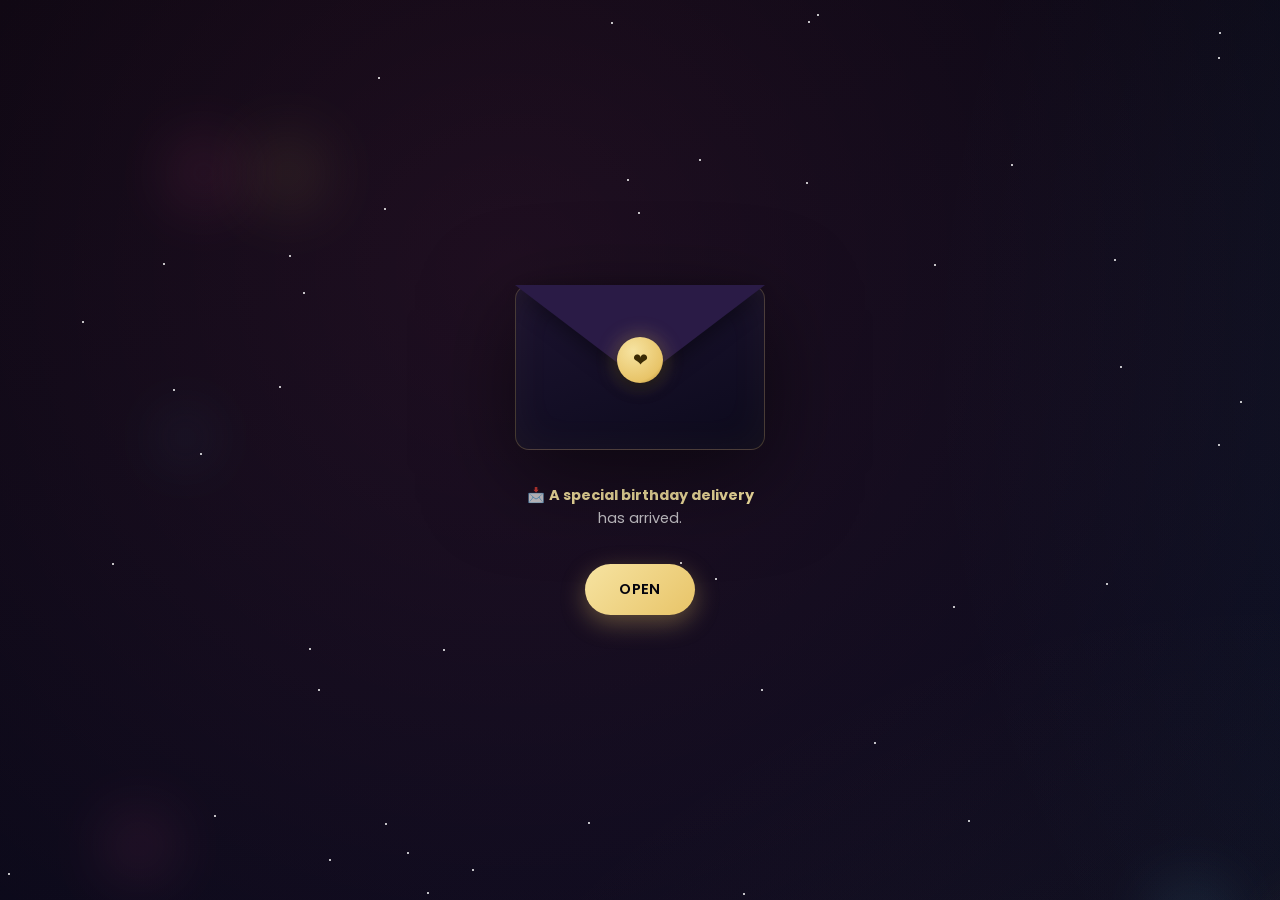
<file: index.html>
<!DOCTYPE html>
<html lang="en">
<head>
<meta charset="UTF-8">
<meta name="viewport" content="width=device-width, initial-scale=1.0, maximum-scale=1.0, user-scalable=no, viewport-fit=cover">
<title>Happy Birthday</title>
<link rel="preconnect" href="https://fonts.googleapis.com">
<link rel="preconnect" href="https://fonts.gstatic.com" crossorigin>
<link href="https://fonts.googleapis.com/css2?family=Playfair+Display:wght@600;700;800&family=Poppins:wght@300;400;500;600;700&display=swap" rel="stylesheet">
<link rel="stylesheet" href="style.css">
</head>
<body>

<div id="ambient"></div>
<canvas id="fx-canvas"></canvas>

<!-- ================= ENVELOPE ================= -->
<section class="screen active" id="screen-envelope">
  <div class="env-wrap">
    <div class="envelope" id="envelope">
      <div class="env-letter"></div>
      <div class="env-body"></div>
      <div class="env-flap"></div>
      <div class="env-seal">❤</div>
    </div>
    <p class="env-caption">📩 <b>A special birthday delivery</b><br>has arrived.</p>
    <button class="btn glow-pulse" id="openBtn">OPEN</button>
  </div>
</section>

<!-- ================= 1. WELCOME ================= -->
<section class="screen" id="screen-1">
  <div class="glass mini-box">
    <div class="eyebrow">🎉 Welcome</div>
    <h2 class="mini-title"> Happy Birthday GODA </h2>
    <p class="joke-line">You have successfully survived another year without getting arrested. That's impressive. 🎉</p>
    <p class="joke-line"><b style="color:var(--gold2)">Breaking News 📰</b><br>Scientists have confirmed that you're officially Gayest Person on Earth</p>
    <p class="joke-line"><b style="color:var(--gold2)">System Notification</b><br>Birthday mode has been activated. Cake cravings increased by 1000%.</p>
    <button class="btn nav-btn" data-next="screen-2">Continue →</button>
  </div>
</section>

<!-- ================= 2. SYSTEM UPDATE ================= -->
<section class="screen" id="screen-2">
  <div class="glass mini-box">
    <div class="eyebrow">💻 System Update</div>
    <h2 class="mini-title">Installing Birthday Update…</h2>
    <div class="bar-track" style="margin-bottom:22px;"><div class="bar-fill" id="progressFill" style="transition:width 2.2s cubic-bezier(.2,.7,.2,1);"></div></div>
    <div class="stat-row seq"><span>✔ Age Updated</span><span>+1</span></div>
    <div class="stat-row seq"><span>✔ Patience </span><span>Reduced</span></div>
    <div class="stat-row seq"><span>✔ Responsibilities Increased</span><span>100%</span></div>
    <div class="stat-row seq"><span>✔ Sleep Schedule </span><span>Corrupted</span></div>
    <div class="stat-row seq"><span>✔ Random Back Pain </span><span>Installed</span></div>
    <p class="joke-line" style="margin-top:12px;text-align:center;">😂😂😂</p>
    <button class="btn auto-btn" id="screen-2-continue" data-next="screen-stats">Continue →</button>
  </div>
</section>

<!-- ================= 3. FUNNY STATS ================= -->
<section class="screen" id="screen-stats">
  <div class="glass mini-box">
    <div class="eyebrow">📊 Funny Stats</div>
    <h2 class="mini-title">Life Meter Scan</h2>
    <div class="bar-row"><div class="bar-label"><span>Cake Capacity</span><span>100%</span></div><div class="bar-track"><div class="bar-fill" data-pct="100"></div></div></div>
    <div class="bar-row"><div class="bar-label"><span>Wallet</span><span>20%</span></div><div class="bar-track"><div class="bar-fill" data-pct="20"></div></div></div>
    <div class="bar-row"><div class="bar-label"><span>Energy</span><span>40%</span></div><div class="bar-track"><div class="bar-fill" data-pct="40"></div></div></div>
    <div class="bar-row"><div class="bar-label"><span>Confidence</span><span>999%</span></div><div class="bar-track"><div class="bar-fill" data-pct="100"></div></div></div>
    <div class="bar-row"><div class="bar-label"><span>Brain During Exams</span><span>5%</span></div><div class="bar-track"><div class="bar-fill" data-pct="5"></div></div></div>
     <div class="bar-row"><div class="bar-label"><span>Brain During PUBG </span><span>100%</span></div><div class="bar-track"><div class="bar-fill" data-pct="100"></div></div></div>
    <button class="btn auto-btn" id="screen-stats-continue" data-next="screen-3">Continue →</button>
  </div>
</section>

<!-- ================= 4. ACHIEVEMENTS ================= -->
<section class="screen" id="screen-3">
  <div class="glass mini-box">
    <div class="eyebrow">🏆 Achievements</div>
    <h2 class="mini-title">Unlocked</h2>
    <div class="badge seq"><div class="badge-icon">🍕</div><div class="badge-text">Professional Food Destroyer</div></div>
    <div class="badge seq"><div class="badge-icon">📱</div><div class="badge-text">Certified Late Replier</div></div>
    <div class="badge seq"><div class="badge-icon">✊🏾</div><div class="badge-text">King of "5 Times a Day"</div></div>
    <div class="badge seq"><div class="badge-icon">💬</div><div class="badge-text">Master of Ignoring Messages</div></div>
    <div class="badge seq"><div class="badge-icon">😴</div><div class="badge-text">Olympic Gold Medalist in Sleeping</div></div>
    <div class="badge seq"><div class="badge-icon">🏳️‍🌈</div><div class="badge-text">official Member of LGBTQ+ community</div></div>
    <div class="badge seq"><div class="badge-icon">🧑‍🤝‍🧑</div><div class="badge-text">Unlimited Body count</div></div>
    <div class="badge seq"><div class="badge-icon">🎮</div><div class="badge-text">PUBG Master 😂</div></div>
    <button class="btn auto-btn" id="screen-3-continue" data-next="screen-warning">Continue →</button>
  </div>
</section>

<!-- ================= 5. FAKE WARNING ================= -->
<section class="screen" id="screen-warning">
  <div class="glass mini-box">
    <div class="eyebrow">😂 Warning</div>
    <h2 class="mini-title">⚠ WARNING</h2>
    <div class="term">
      <div class="line">Too much cake may cause:</div>
      <div class="line ok">• Unlimited happiness</div>
      <div class="line ok">• Sleepiness</div>
      <div class="line bad">• Zero diet tomorrow</div>
      <div class="line bad">• Financial damage to friends</div>
    </div>
    <button class="btn nav-btn" style="margin-top:20px;" data-next="screen-dna">Continue →</button>
  </div>
</section>

<!-- ================= 6. GIFT DNA SCAN ================= -->
<section class="screen" id="screen-dna">
  <div class="glass mini-box">
    <div class="eyebrow">🎁 Gift Box</div>
    <h2 class="mini-title" id="screen-dna-loader">Scanning Birthday BOY DNA…</h2>
    <div class="check-row seq true">✔ Loves Free Food</div>
    <div class="check-row seq true">✔ Accepts Expensive Gifts</div>
    <div class="check-row seq true">✔ Loves Cakes Boys 🍑</div>
    <p class="joke-line" style="text-align:center;margin-top:6px;">😂😂😂</p>
    <button class="btn auto-btn" id="screen-dna-continue" data-next="screen-terms">Continue →</button>
  </div>
</section>

<!-- ================= 7. FAKE TERMS ================= -->
<section class="screen" id="screen-terms">
  <div class="glass mini-box">
    <div class="eyebrow">🤣 Terms & Conditions</div>
    <h2 class="mini-title">Before opening your gift</h2>
    <p class="joke-line">You agree that:</p>
    <div class="check-row">☑ You will share the cake.</div>
    <div class="check-row">☑ You will reply to birthday wishes.</div>
    <div class="check-row">☑ You will not disappear after eating.</div>
    <div class="check-row">☑ You owe your friends one treat.</div>
    <button class="btn nav-btn" style="margin-top:18px;" data-next="screen-maturity">I Agree →</button>
  </div>
</section>
<!-- ================= 8. FAKE LOADING - MATURITY ================= -->
<section class="screen" id="screen-maturity">
  <div class="glass mini-box">
    <div class="eyebrow">📱 Loading</div>
    <h2 class="mini-title">Searching for Maturity…</h2>
    <div class="loader-pct" id="screen-maturity-pct">0%</div>
    <div class="loader-text seq" id="screen-maturity-result" style="margin-top:12px;">❌ Error. No maturity found.<br><span style="opacity:0.8;">🤣🤣🤣</span></div>
    <button class="btn auto-btn" id="screen-maturity-continue" data-next="screen-ai">Continue →</button>
  </div>
</section>
<!-- ================= 9. AI SCAN ================= -->
<section class="screen" id="screen-ai">
  <div class="glass mini-box">
    <div class="eyebrow">🤖 AI Scan</div>
    <h2 class="mini-title">Running AI Analysis…</h2>
    <div class="stat-row seq"><span>Favorite Hobby</span><span>Sleeping 😴</span></div>
    <div class="stat-row seq"><span>Second Hobby</span><span>PUBG 🎮</span></div>
    <div class="stat-row seq"><span>Third Hobby</span><span>Ignoring Messages 📱</span></div>
    <div class="stat-row seq"><span>Fourth Hobby</span><span>Chohar Baziii 🏳️‍🌈😂</span></div>
    <button class="btn auto-btn" id="screen-ai-continue" data-next="screen-iq">Continue →</button>
  </div>
</section>

<!-- ================= 10. INTELLIGENCE TEST ================= -->
<section class="screen" id="screen-iq">
  <div class="glass mini-box">
    <div class="eyebrow">🧠 Intelligence Test</div>
    <h2 class="mini-title">IQ Scan Complete</h2>
    <div class="bar-row"><div class="bar-label"><span>Common Sense</span><span></span></div><div class="bar-track"><div class="bar-fill" data-pct="60"></div></div></div>
    <div class="bar-row"><div class="bar-label"><span>Gaming Skills</span><span></span></div><div class="bar-track"><div class="bar-fill" data-pct="10"></div></div></div>
    <div class="bar-row"><div class="bar-label"><span>Making Excuses</span><span></span></div><div class="bar-track"><div class="bar-fill" data-pct="100"></div></div></div>
    <p class="joke-line" style="text-align:center;margin-top:6px;">😂😂😂</p>
    <button class="btn auto-btn" id="screen-iq-continue" data-next="screen-finance">Continue →</button>
  </div>
</section>

<!-- ================= 11. FINANCIAL REPORT ================= -->
<section class="screen" id="screen-finance">
  <div class="glass mini-box">
    <div class="eyebrow">💰 Financial Report</div>
    <h2 class="mini-title">Bank Balance</h2>
    <div class="loader-text" id="screen-finance-loading">Loading…</div>
    <div class="loader-text seq" id="screen-finance-result" style="margin-top:8px;">
      <div style="font-size:28px;font-weight:700;color:var(--pink);">404</div>
      <div>Money Not Found</div>
      <div style="margin-top:6px;opacity:0.8;">🤣🤣🤣</div>
    </div>
    <button class="btn auto-btn" id="screen-finance-continue" data-next="screen-friend">Continue →</button>
  </div>
</section>

<!-- ================= 12. FRIENDSHIP CARD ================= -->
<section class="screen" id="screen-friend">
  <div class="glass mini-box">
    <div class="eyebrow">❤️ Friendship Card</div>
    <h2 class="mini-title">Congratulations!</h2>
    <p class="joke-line">You unlocked another year of annoying your best friend.</p>
    <p class="joke-line">Lifetime membership renewed successfully. ✔</p>
    <button class="btn nav-btn" data-next="screen-4">Continue →</button>
  </div>
</section>

<!-- ================= 13. QUIZ ================= -->
<section class="screen" id="screen-4">
  <div class="glass mini-box">
    <h2 class="mini-title">Are you Gay 🏳️‍🌈? 🤔 (click one)</h2>
    <button class="quiz-opt" data-quiz>A: YES</button>
    <button class="quiz-opt" data-quiz>B: Option A</button>
    <button class="quiz-opt" data-quiz>C: Definitly </button>
    <button class="quiz-opt" data-quiz>D: Option B </button>
    <button class="btn auto-btn" id="card4-reveal" data-next="screen-5">Nice Here's your Gift 🎁</button>
  </div>
</section>

<!-- ================= 14. GIFT TAP ================= -->
<section class="screen" id="screen-5">
  <div class="gift-wrap">
    <div class="gift-box" id="giftBox">
      <div class="gift-bow"></div>
      <div class="gift-lid"></div>
      <div class="gift-body"></div>
      <div class="gift-ribbon-v"></div>
      <div class="gift-ribbon-h"></div>
    </div>
    <p class="gift-caption">Your gift is locked. <b>Tap the gift 5 times</b> to unlock it.</p>
    <div class="tap-count" id="tapCount">0 / 5 taps</div>
  </div>
</section>

<!-- ================= FINAL SCREEN ================= -->
<section class="screen" id="screen-final">
  <div class="glass mini-box final-box">
    <div class="final-emoji">🎉🎁</div>
     <h3>Congratulations!</h3> <h1>USMAN (GODA)</h1>
    <div class="final-name" id="finalName">You have officially unlocked Level 21</div>

    <div class="term" style="text-align:left;">
      <div class="line" style="color:#fff;font-weight:600;margin-bottom:6px;">NEW FEATURES</div>
      <div class="line">+ More <b class="ok">Responsibilities</b></div>
      <div class="line">+ More <b class="ok">Muthi count</b></div>
      <div class="line">+ More <b class="ok">Enemies</b></div>
      <div class="line">+ More <b class="ok">Memories</b></div>
      <div class="line">+ Unlimited <b class="ok">Problems</b></div>
      <div class="line">- Less <b class="ok">survival chance</b></div>
    </div>

    <p class="final-msg">May your year be filled with happiness, success, peace, health, unforgettable memories and unlimited cake. ❤️</p>
    <div class="final-signature">This Gift is presented by <b style="color:var(--gold2);">KHANIII</b> 😜</div>
    <div id="gift-content"></div>

    <button class="btn ghost secret-btn" id="secretGiftBtn">Click for Free Gift 🎁</button>
    <div class="secret-reveal" id="secretGiftReveal">
      <div class="secret-box">😂<br><br>Your real gift is having a friend like me.<br>You're welcome.</div>
    </div>

    <button class="btn ghost secret-btn" id="secretScanBtn">Run One More Scan 🔍</button>
    <div class="secret-reveal" id="secretScanReveal">
      <div class="secret-box">System Scan Complete<br><br>Status: <b style="color:var(--pink);">Still Gay</b><br><br>😂😂😂</div>
    </div>

    <p class="final-ps" id="finalPs">P.S. — I spent hours coding this , so you legally owe me a treat now. 🍰😂</p>
  </div>
</section>

 <script src="main.js"></script>
</body>
</html>
</file>
<file: style.css>
:root{
  --midnight:#05040d; --navy:#0b0f2b; --purple:#2a1b4d;
  --gold:#e8c468; --gold2:#f6e3a1; --pink:#ff5fa2; --sky:#6fd8ff; --white:#ffffff;
  --glass-bg: rgba(255,255,255,0.055); --glass-brd: rgba(255,255,255,0.14);
}
*{margin:0;padding:0;box-sizing:border-box;-webkit-tap-highlight-color:transparent;user-select:none;}
html,body{height:100%;overflow:hidden;overscroll-behavior:none;background:var(--midnight);font-family:'Poppins',sans-serif;color:var(--white);}
body{
  position:fixed;inset:0;
  background:
    radial-gradient(circle at 20% 15%, rgba(255,95,162,0.10), transparent 40%),
    radial-gradient(circle at 80% 20%, rgba(111,216,255,0.10), transparent 45%),
    radial-gradient(circle at 50% 90%, rgba(232,196,104,0.08), transparent 50%),
    linear-gradient(160deg, var(--midnight), var(--navy) 45%, var(--purple) 100%);
  background-size:200% 200%, 200% 200%, 200% 200%, 400% 400%;
  animation: bgShift 22s ease-in-out infinite;
}
@keyframes bgShift{0%{background-position:0% 0%,100% 0%,50% 100%,0% 50%;}50%{background-position:100% 50%,0% 60%,40% 30%,100% 50%;}100%{background-position:0% 0%,100% 0%,50% 100%,0% 50%;}}
h1,h2,h3{font-family:'Playfair Display',serif;}
#ambient,#fx-canvas{position:fixed;inset:0;pointer-events:none;z-index:1;}
#fx-canvas{z-index:50;}
.bokeh{position:absolute;border-radius:50%;filter:blur(30px);opacity:0.35;animation:bokehFloat linear infinite;}
@keyframes bokehFloat{0%{transform:translateY(0) translateX(0);}50%{transform:translateY(-40px) translateX(15px);}100%{transform:translateY(0) translateX(0);}}
.star{position:absolute;width:2px;height:2px;background:#fff;border-radius:50%;animation:twinkle ease-in-out infinite;}
@keyframes twinkle{0%,100%{opacity:0.15;transform:scale(1);}50%{opacity:1;transform:scale(1.6);}}
.balloon{position:absolute;bottom:-140px;border-radius:50% 50% 50% 50% / 55% 55% 45% 45%;opacity:0.55;filter:blur(0.3px);animation:balloonFloat linear infinite;}
.balloon::after{content:'';position:absolute;bottom:-26px;left:50%;width:1px;height:26px;background:rgba(255,255,255,0.25);}
@keyframes balloonFloat{0%{transform:translateY(0) translateX(0) rotate(-3deg);}50%{transform:translateY(-60vh) translateX(20px) rotate(3deg);}100%{transform:translateY(-130vh) translateX(-10px) rotate(-3deg);}}

.screen{
  position:fixed;inset:0;display:flex;flex-direction:column;align-items:center;justify-content:center;
  padding:max(24px, env(safe-area-inset-top)) 22px max(24px, env(safe-area-inset-bottom));
  opacity:0;visibility:hidden;transform:scale(0.94);
  transition: opacity .6s cubic-bezier(.22,.9,.3,1), transform .6s cubic-bezier(.22,.9,.3,1);
  z-index:2;text-align:center;overflow:hidden;
}
.screen.active{opacity:1;visibility:visible;transform:scale(1);z-index:5;}

.glass{background:var(--glass-bg);border:1px solid var(--glass-brd);backdrop-filter:blur(22px);-webkit-backdrop-filter:blur(22px);border-radius:28px;box-shadow:0 20px 60px rgba(0,0,0,0.45), inset 0 1px 0 rgba(255,255,255,0.08);}
.mini-box{width:100%;max-width:340px;padding:32px 26px;max-height:86vh;overflow-y:auto;}
.mini-box::-webkit-scrollbar{display:none;}
.mini-title{font-size:20px;margin-bottom:16px;color:#fff;}
.eyebrow{font-size:11.5px;letter-spacing:2px;text-transform:uppercase;color:var(--sky);opacity:0.85;margin-bottom:6px;}

.btn{position:relative;overflow:hidden;border:none;outline:none;cursor:pointer;padding:15px 34px;border-radius:100px;font-family:'Poppins',sans-serif;font-weight:600;font-size:14.5px;letter-spacing:0.3px;color:var(--midnight);background:linear-gradient(135deg,var(--gold2),var(--gold));box-shadow:0 8px 24px rgba(232,196,104,0.35);transition:transform .25s ease, box-shadow .25s ease;}
.btn:active{transform:scale(0.94);}
.btn.ghost{background:var(--glass-bg);color:var(--white);border:1px solid var(--glass-brd);backdrop-filter:blur(14px);}
.ripple{position:absolute;border-radius:50%;background:rgba(255,255,255,0.55);transform:scale(0);animation:rippleAnim .6s ease-out forwards;pointer-events:none;}
@keyframes rippleAnim{to{transform:scale(3);opacity:0;}}
.glow-pulse{animation:glowPulse 2.4s ease-in-out infinite;}
@keyframes glowPulse{0%,100%{box-shadow:0 8px 24px rgba(232,196,104,0.3);}50%{box-shadow:0 8px 40px rgba(232,196,104,0.65);}}

.auto-btn{margin-top:22px;opacity:0;pointer-events:none;transition:opacity .5s ease;}
.auto-btn.show{opacity:1;pointer-events:auto;}

/* reveal-on-cue items (JS toggles .show) */
.seq{opacity:0;transform:translateY(10px) scale(0.96);transition:opacity .5s cubic-bezier(.2,.8,.2,1), transform .5s cubic-bezier(.2,.8,.2,1), box-shadow .5s ease;}
.seq.show{opacity:1;transform:translateY(0) scale(1);}

/* terminal-style block */
.term{background:rgba(0,0,0,0.35);border:1px solid rgba(255,255,255,0.08);border-radius:14px;padding:16px 16px;text-align:left;font-size:13.5px;line-height:1.85;color:var(--sky);}
.term .line{margin-bottom:2px;}
.term .ok{color:var(--gold2);}
.term .bad{color:var(--pink);}

.joke-line{font-size:14.5px;line-height:1.8;color:rgba(255,255,255,0.85);margin-bottom:10px;text-align:left;}

/* stat/badge rows reuse .seq for animation */
.stat-row{display:flex;justify-content:space-between;align-items:center;padding:11px 0;border-bottom:1px solid rgba(255,255,255,0.08);font-size:14px;text-align:left;}
.stat-row span:first-child{color:rgba(255,255,255,0.65);}
.stat-row span:last-child{font-weight:600;color:var(--gold2);}

.badge{display:flex;align-items:center;gap:12px;padding:11px 13px;margin-bottom:10px;border-radius:16px;background:rgba(255,255,255,0.04);border:1px solid rgba(255,255,255,0.08);text-align:left;}
.badge.show{box-shadow:0 0 20px rgba(232,196,104,0.22);}
.badge-icon{width:34px;height:34px;border-radius:50%;display:flex;align-items:center;justify-content:center;background:radial-gradient(circle at 35% 30%,var(--gold2),var(--gold) 75%);font-size:15px;flex-shrink:0;box-shadow:0 0 12px rgba(232,196,104,0.5);}
.badge-text{font-size:13.5px;color:rgba(255,255,255,0.88);font-weight:500;}

/* progress bars */
.bar-row{margin-bottom:14px;text-align:left;}
.bar-label{display:flex;justify-content:space-between;font-size:13px;color:rgba(255,255,255,0.7);margin-bottom:6px;}
.bar-track{height:8px;border-radius:10px;background:rgba(255,255,255,0.1);overflow:hidden;}
.bar-fill{height:100%;width:0%;border-radius:10px;background:linear-gradient(90deg,var(--sky),var(--gold2));transition:width 1s cubic-bezier(.2,.7,.2,1);}

/* loader text */
.loader-text{font-size:14px;color:var(--sky);text-align:left;}
.loader-pct{font-size:22px;font-weight:700;color:var(--gold2);margin-top:6px;text-align:left;}

/* checklist */
.check-row{font-size:13.5px;text-align:left;margin-bottom:6px;}
.check-row.true{color:var(--gold2);}

/* ---------------- ENVELOPE ---------------- */
#screen-envelope .env-wrap{display:flex;flex-direction:column;align-items:center;gap:34px;}
.envelope{width:250px;height:165px;position:relative;filter:drop-shadow(0 25px 45px rgba(0,0,0,0.5));animation:envFloat 4s ease-in-out infinite;}
@keyframes envFloat{0%,100%{transform:translateY(0);}50%{transform:translateY(-10px);}}
.env-body{position:absolute;inset:0;border-radius:14px;background:linear-gradient(160deg,#1c1330,#0c0a1c);border:1px solid rgba(232,196,104,0.25);box-shadow:inset 0 0 40px rgba(232,196,104,0.05);}
.env-flap{position:absolute;top:0;left:0;width:0;height:0;border-left:125px solid transparent;border-right:125px solid transparent;border-top:95px solid #2a1b46;transform-origin:top center;transition:transform 1s cubic-bezier(.6,-0.3,.25,1.25);z-index:3;filter:drop-shadow(0 6px 10px rgba(0,0,0,0.4));}
.envelope.open .env-flap{transform:rotateX(180deg);opacity:0.94;}
.env-seal{position:absolute;top:52px;left:50%;transform:translateX(-50%);width:46px;height:46px;border-radius:50%;background:radial-gradient(circle at 35% 30%,var(--gold2),var(--gold) 70%,#a4791e);box-shadow:0 4px 12px rgba(0,0,0,0.5), 0 0 20px rgba(232,196,104,0.4);display:flex;align-items:center;justify-content:center;font-size:18px;color:#3a2a05;z-index:4;transition:opacity .4s ease, transform .4s ease;}
.envelope.open .env-seal{opacity:0;transform:translateX(-50%) scale(0.4) rotate(30deg);}
.env-letter{position:absolute;bottom:6px;left:50%;width:210px;height:0;transform:translateX(-50%);background:linear-gradient(180deg,#fff,#f4ecd8);border-radius:8px 8px 0 0;z-index:2;transition:height .8s cubic-bezier(.2,.8,.3,1.2) .25s, bottom .8s ease .25s;}
.envelope.open .env-letter{height:120px;bottom:70px;}
.env-caption{color:rgba(255,255,255,0.75);font-size:14.5px;line-height:1.6;max-width:260px;}
.env-caption b{color:var(--gold2);}

/* ---------------- GIFT CARD (tap 5x) ---------------- */
#screen-5{background:radial-gradient(circle at 50% 40%, rgba(255,95,162,0.14), transparent 55%);transition:background-color .4s ease;}
.gift-wrap{display:flex;flex-direction:column;align-items:center;gap:26px;}
.gift-box{width:150px;height:130px;position:relative;cursor:pointer;animation:giftFloat 3s ease-in-out infinite;}
@keyframes giftFloat{0%,100%{transform:translateY(0) rotate(0deg);}50%{transform:translateY(-8px) rotate(1deg);}}
.gift-body{position:absolute;bottom:0;width:100%;height:95px;background:linear-gradient(135deg,var(--pink),#c23e7f);border-radius:10px;box-shadow:0 20px 40px rgba(255,95,162,0.35);}
.gift-lid{position:absolute;top:20px;width:100%;height:26px;background:linear-gradient(135deg,#ff85bd,var(--pink));border-radius:8px;box-shadow:0 8px 16px rgba(0,0,0,0.3);}
.gift-ribbon-v{position:absolute;top:0;left:50%;transform:translateX(-50%);width:18px;height:130px;background:linear-gradient(180deg,var(--gold2),var(--gold));}
.gift-ribbon-h{position:absolute;top:26px;left:0;width:100%;height:18px;background:linear-gradient(90deg,var(--gold2),var(--gold));}
.gift-bow{position:absolute;top:-14px;left:50%;transform:translateX(-50%);width:38px;height:26px;}
.gift-bow::before,.gift-bow::after{content:'';position:absolute;top:0;width:18px;height:22px;background:var(--gold2);border-radius:50% 50% 50% 0;box-shadow:0 0 10px rgba(232,196,104,0.6);}
.gift-bow::before{left:0;transform:rotate(-25deg);}
.gift-bow::after{right:0;transform:rotate(25deg) scaleX(-1);}
.gift-box.shake{animation:shakeGift .4s ease;}
@keyframes shakeGift{0%,100%{transform:translateX(0) rotate(0);}20%{transform:translateX(-6px) rotate(-4deg);}40%{transform:translateX(6px) rotate(4deg);}60%{transform:translateX(-5px) rotate(-3deg);}80%{transform:translateX(5px) rotate(3deg);}}
.gift-box.exploded{animation:giftExplode .6s cubic-bezier(.3,1.4,.4,1) forwards;}
@keyframes giftExplode{to{transform:scale(2.4);opacity:0;}}
.gift-caption{font-size:14.5px;color:rgba(255,255,255,0.75);max-width:260px;line-height:1.6;}
.gift-caption b{color:var(--gold2);}
.tap-count{font-size:13px;letter-spacing:1px;color:var(--sky);}

/* ---------------- QUIZ ---------------- */
.quiz-opt{display:block;width:100%;margin-bottom:14px;padding:15px;border-radius:16px;background:rgba(255,255,255,0.05);border:1px solid var(--glass-brd);color:#fff;font-size:15px;font-weight:500;cursor:pointer;}

/* ---------------- FINAL SCREEN ---------------- */
.final-emoji{font-size:40px;margin-bottom:6px;}
.final-box h1{font-size:14px;letter-spacing:2.5px;text-transform:uppercase;color:var(--sky);margin-bottom:8px;font-family:'Poppins',sans-serif;font-weight:600;}
.final-name{font-family:'Playfair Display',serif;font-size:26px;font-weight:800;line-height:1.35;background:linear-gradient(120deg,var(--gold2),var(--pink) 60%,var(--sky));-webkit-background-clip:text;background-clip:text;color:transparent;margin-bottom:16px;}
.feature-list{text-align:left;margin:16px auto;max-width:250px;font-size:13.5px;line-height:2;color:rgba(255,255,255,0.85);}
.feature-list b{color:var(--gold2);}
.final-msg{font-size:13.5px;line-height:1.75;color:rgba(255,255,255,0.85);margin:16px 0;}
.final-signature{font-size:12.5px;color:rgba(255,255,255,0.55);margin-bottom:14px;}
.final-ps{margin-top:14px;font-size:12px;line-height:1.6;color:var(--sky);opacity:0;transform:translateY(8px);transition:opacity .8s ease, transform .8s ease;}
.final-ps.show{opacity:0.9;transform:translateY(0);}

.secret-btn{margin-top:14px;}
.secret-reveal{margin-top:14px;opacity:0;max-height:0;overflow:hidden;transition:opacity .5s ease, max-height .6s ease;}
.secret-reveal.show{opacity:1;max-height:220px;}
.secret-box{background:rgba(255,255,255,0.06);border:1px solid var(--glass-brd);border-radius:14px;padding:14px;font-size:13.5px;line-height:1.7;}

@media (max-height:700px){ .mini-box{max-height:80vh;} }
</file>
